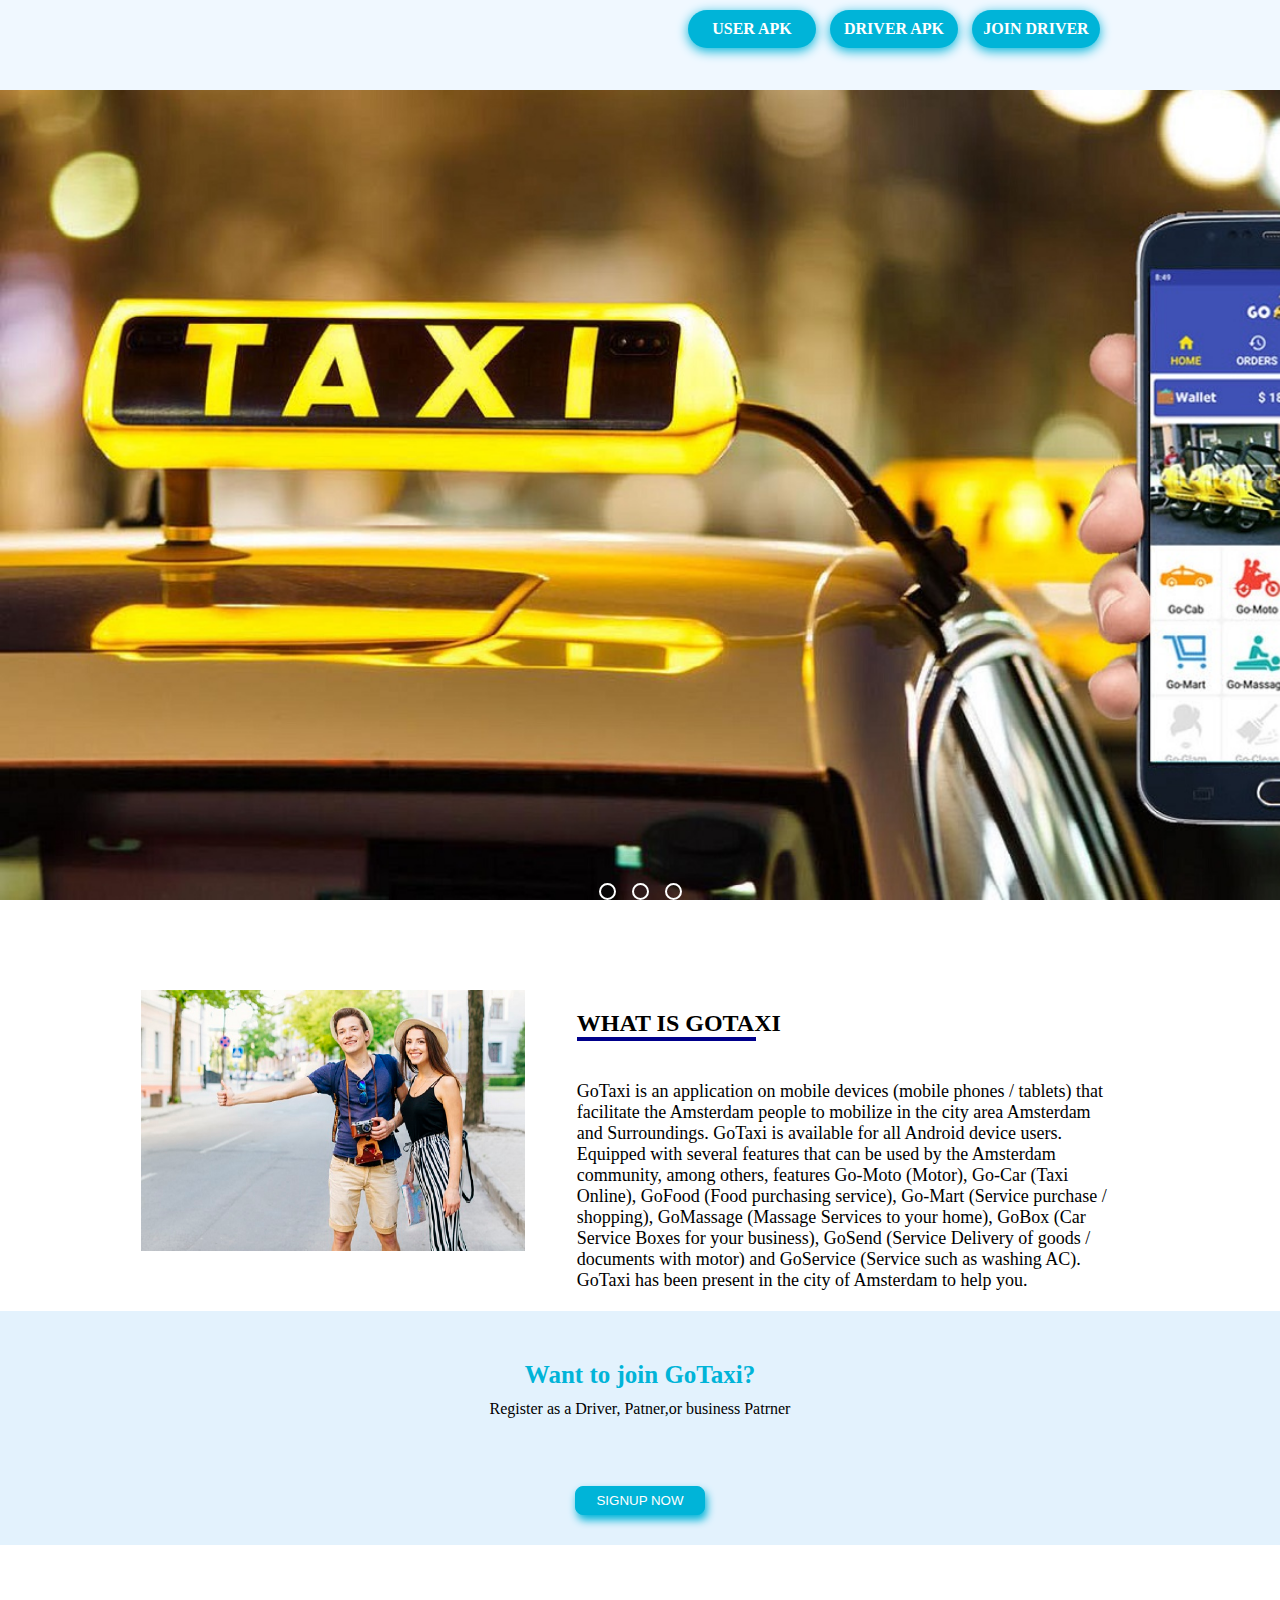
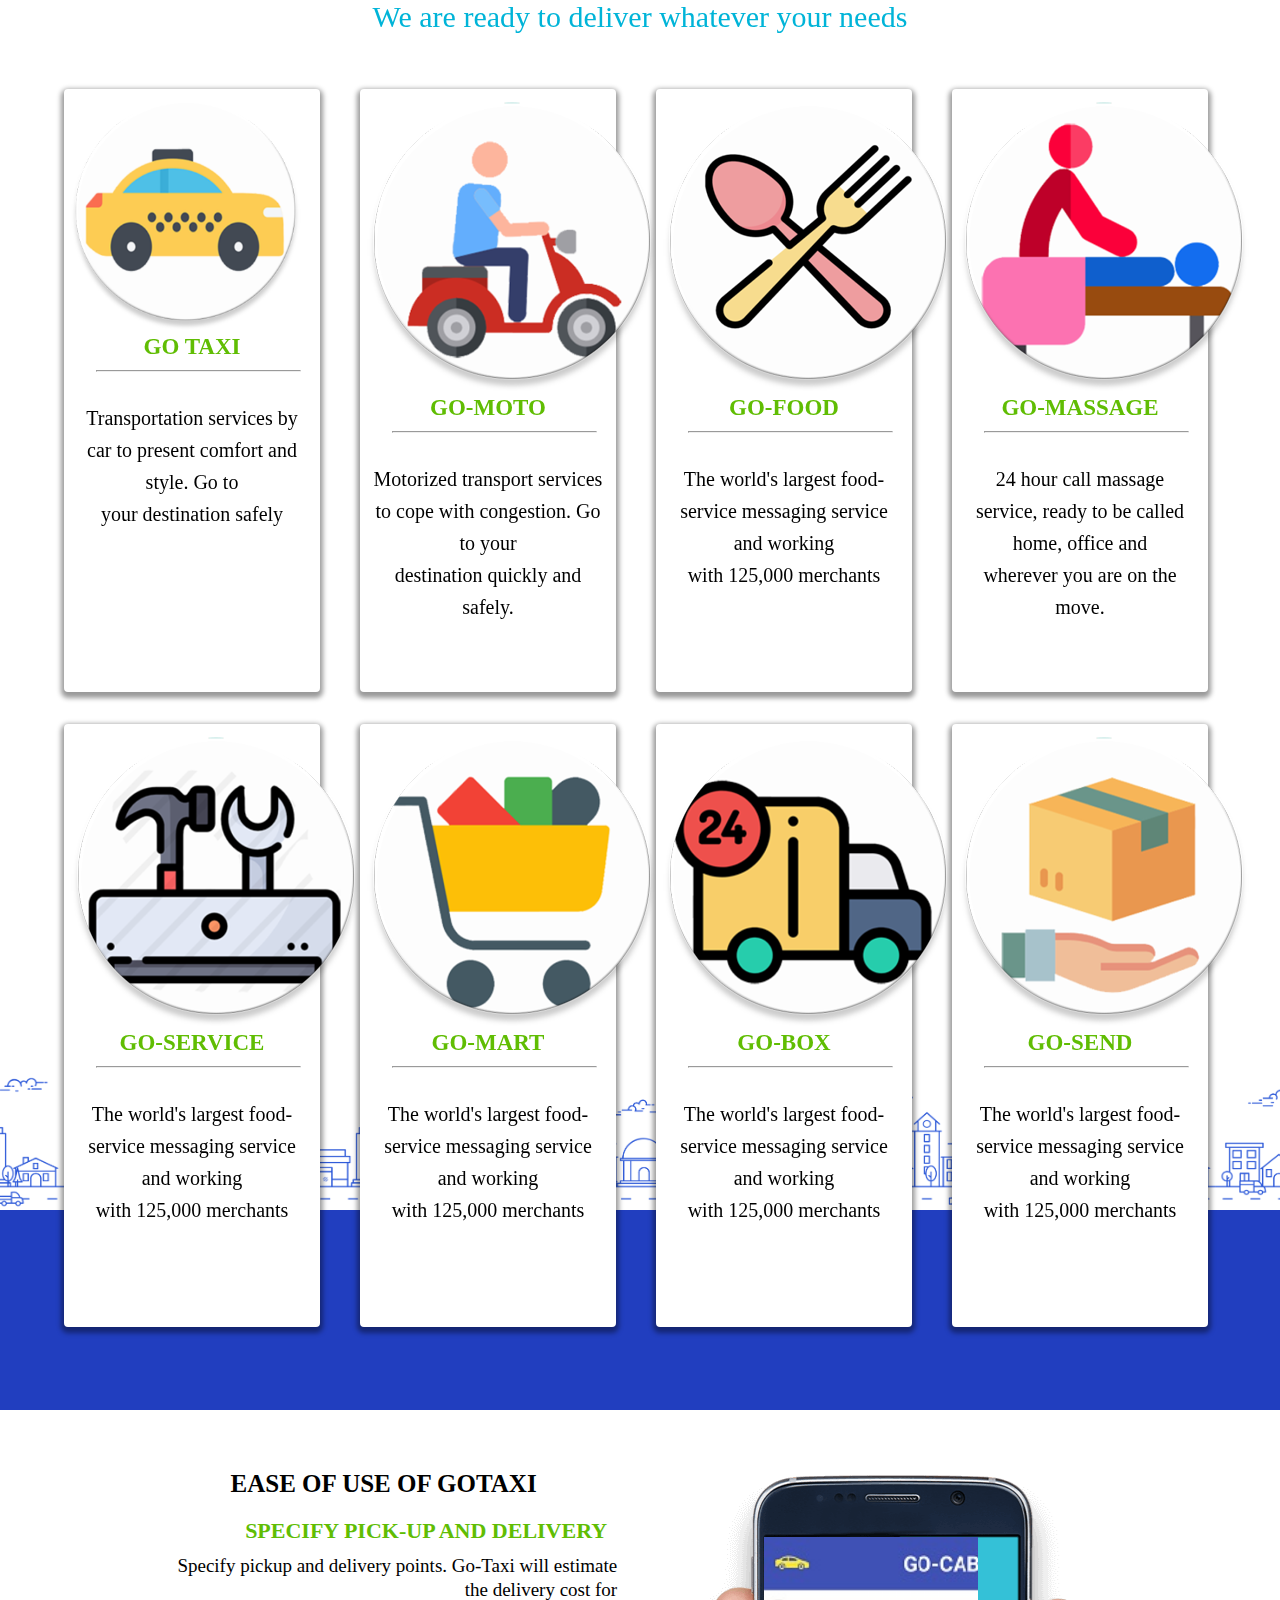
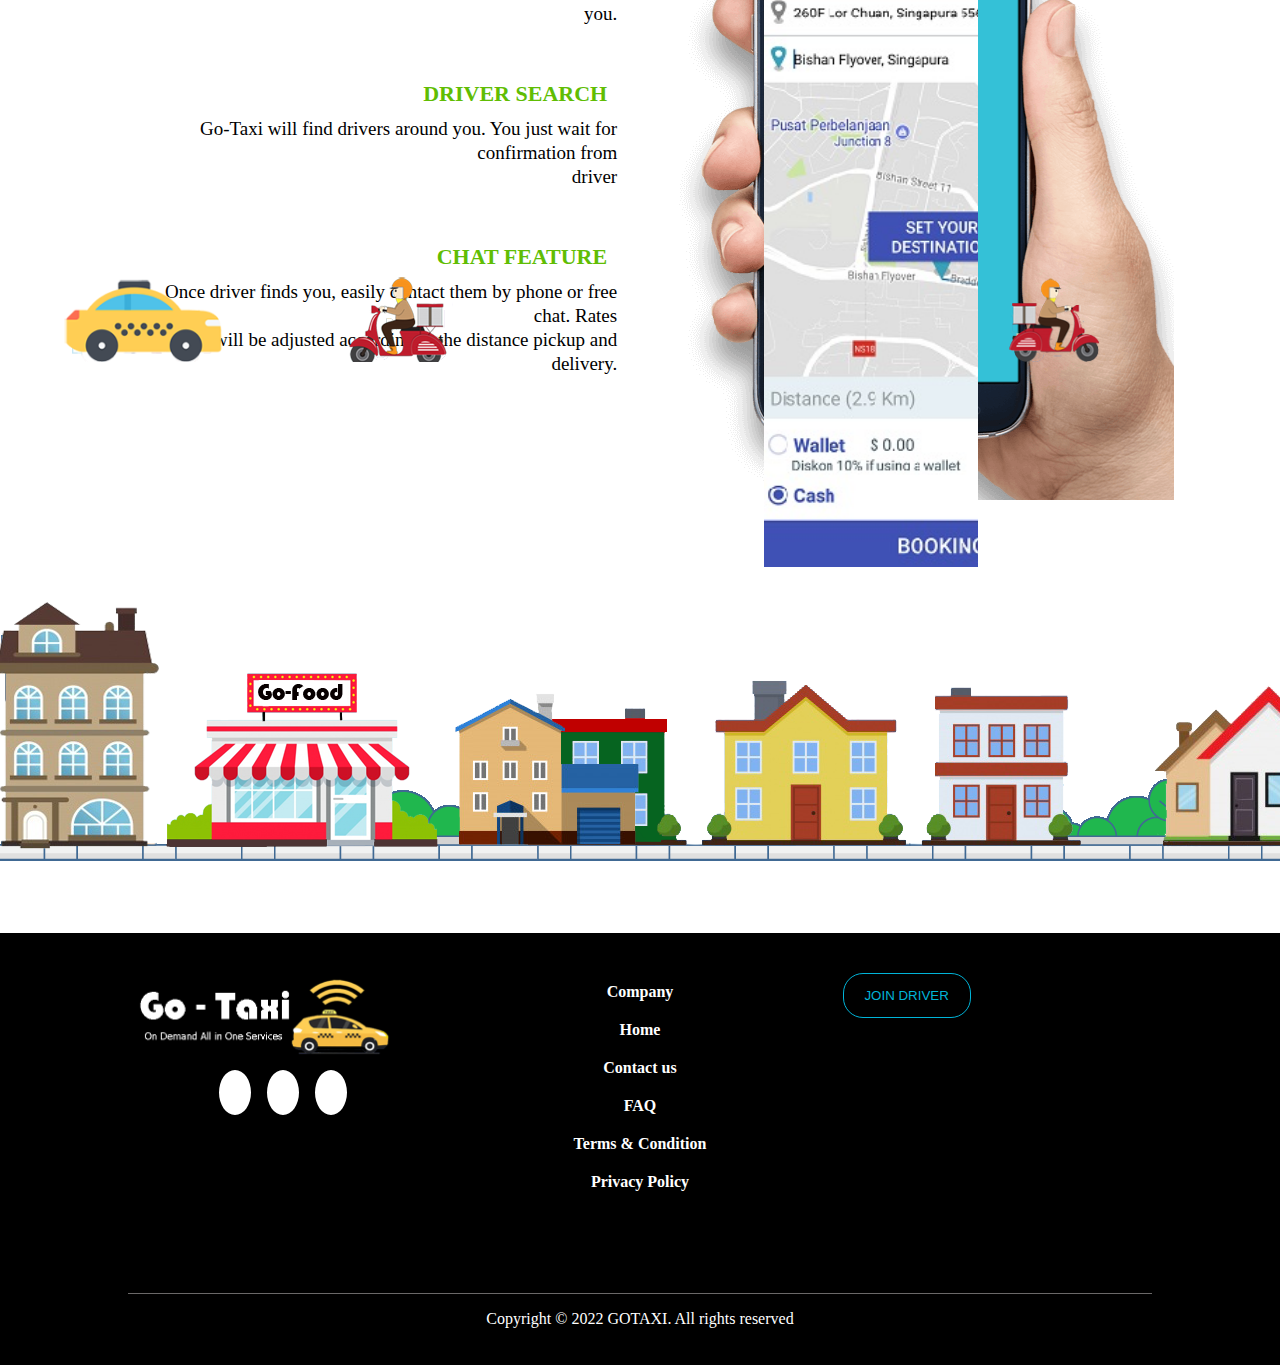
<file: Taxi/index.html>
<!DOCTYPE html>
<html lang="en">
<head>
    <meta charset="UTF-8">
    <meta http-equiv="X-UA-Compatible" content="IE=edge">
    <meta name="viewport" content="width=device-width, initial-scale=1.0">
    <title>Gotaxi</title>
    <link rel="stylesheet" href="css/gotaxi.css">
</head>
<body>
    <header id="header">
        <nav>
            <ul>
                <a href="#"><li>USER APK</li></a>
               <a href="#"> <li>DRIVER APK</li></a>
               <a href="#"> <li>JOIN DRIVER</li></a>
            </ul>
        </nav>
    </header>

   <section id="main-container">
        <div class="subcontainer">
            <div class="circle first-circle"></div>
            <div class="circle second-circle"></div>
            <div class="circle third-circle"></div>
        </div>
    </section>

    <main id="Gotaxibox">
        <div class="Gotaxibox">
            <img src="./gotaxi-images/book_taxi.jpg" alt="">
               <div class="Gotaxi">
                 <div id="gotaxi">
                    <h2>WHAT IS GOTAXI</h2>
                    <div id="line"></div>
                 </div>
                 <p>GoTaxi is an application on mobile devices (mobile phones / tablets) that facilitate the Amsterdam people to mobilize in the city area Amsterdam and Surroundings. GoTaxi is available for all Android device users. Equipped with several features that can be used by the Amsterdam community, among others, features Go-Moto (Motor), Go-Car (Taxi Online), GoFood (Food purchasing service), Go-Mart (Service purchase / shopping), GoMassage (Massage Services to your home), GoBox (Car Service Boxes for your business), GoSend (Service Delivery of goods / documents with motor) and GoService (Service such as washing AC). GoTaxi has been present in the city of Amsterdam to help you. </p>
               </div>
           </div>
    </main>
    <section>
        <div class="register">
            <h3><a href="#">Want to join GoTaxi?</a></h3>
            <p>Register as a Driver, Patner,or business Patrner</p>
            <button type="button" id="register-btn">SIGNUP NOW</button>
        </div>
    </section>

    <section id="container">
        <h2>We are ready to deliver whatever your needs</h2>
        <div class="gridcontainer">
            <div class="childgrid">
                <div class="card-img">
                    <img src="./gotaxi-images/mcar.png"  id="card-img-1" alt="">
                </div>
                <h4 class="Go-Tittle">GO TAXI</h4>
                <hr>
                <p class="Go-Text">Transportation services by car to present comfort and style. Go to <br> your destination safely</p>
            </div>
            <div class="childgrid">
                <div class="card-img">
                    <img src="./gotaxi-images/mride.png" alt="">
                </div>
                <h4 class="Go-Tittle">GO-MOTO</h4>
                <hr>
                <p class="Go-Text">Motorized transport services to cope with congestion. Go to your <br> destination quickly and safely.</p>
            </div>
            <div class="childgrid">
                <div class="card-img">
                    <img src="./gotaxi-images/mfood.png" alt="">
                </div>
                <h4 class="Go-Tittle">GO-FOOD</h4>
                <hr>
                <p class="Go-Text">The world's largest food-service messaging service and working <br> with 125,000 merchants</p>
            </div>
            <div class="childgrid">
                <div class="card-img">
                    <img src="./gotaxi-images/mmassage.png" alt="">
                </div>
                <h4 class="Go-Tittle">GO-MASSAGE</h4>
                <hr>
                <p class="Go-Text">24 hour call massage service, ready to be called home, office and <br> wherever you are on the move.</p>
            </div>
            <div class="childgrid">
                <div class="card-img">
                    <img src="./gotaxi-images/service.png" alt="">
                </div>
                <h4 class="Go-Tittle">GO-SERVICE</h4>
                <hr>
                <p class="Go-Text">The world's largest food-service messaging service and working <br> with 125,000 merchants</p>
            </div>
            <div class="childgrid">
                <div class="card-img">
                    <img src="./gotaxi-images/mart.png" alt="">
                    <div class="fontAwesome">
                        <i class="fa fa-motorcycle"></i>
                   </div>
                </div>
                <h4 class="Go-Tittle">GO-MART</h4>
                <hr>
                <p class="Go-Text">The world's largest food-service messaging service and working <br> with 125,000 merchants</p>
            </div>
            <div class="childgrid">
                <div class="card-img">
                    <img src="./gotaxi-images/box.png" alt="">
                </div>
                <h4 class="Go-Tittle">GO-BOX</h4>
                <hr>
                <p class="Go-Text">The world's largest food-service messaging service and working <br> with 125,000 merchants</p>
            </div>
            <div class="childgrid">
                <div class="card-img">
                    <img src="./gotaxi-images/msend.png" alt="">
                </div>
                <h4 class="Go-Tittle">GO-SEND</h4>
                <hr>
                <p class="Go-Text">The world's largest food-service messaging service and working <br> with 125,000 merchants</p>
            </div>
        </div>
        <div class=" bgblue"></div>
    </section>

    <section id="parContainer">
        <div id="flexcontainer">
            <div class="easeGotaxi">
                <h2>EASE OF USE OF GOTAXI</h2>
                <div class="specifyContainer">
                    <div class="specifyBox">
                        <h4>SPECIFY PICK-UP AND DELIVERY</h4>
                        <p>Specify pickup and delivery points. Go-Taxi will estimate the delivery cost for <br> you.</p>
                    </div>
                    <div class="specifyBox">
                        <h4>DRIVER SEARCH</h4>
                        <p>Go-Taxi will find drivers around you. You just wait for confirmation from <br> driver</p>
                    </div>
                    <div class="specifyBox">
                        <h4>CHAT FEATURE</h4>
                        <p>Once driver finds you, easily contact them by phone or free chat. Rates <br> will be adjusted according to the distance pickup and delivery.</p>
                    </div>
                </div>
            </div>
            <div id="handcontainer">
                <div class="handChild"></div>
            </div>
        </div>
        <div id="Go-food-container">
            <div class="car" id="Vehicle-1"></div>
            <div class="car" id="Vehicle-2"></div>
            <div class="car" id="Vehicle-3"></div>
        </div>
    </section>
    <section id="footer">
        <div id="footer-grid">
            <div class="taxi-col">
                <img src="./gotaxi-images/logo_white.png" alt="">
                <div id="footer-circle-container">
                    <div class="footer-circle"></div>
                    <div class="footer-circle"></div>
                    <div class="footer-circle"></div>
                </div>
            </div>
            <ul class="list-col">
                <li><a href="#" class="url">Company</a></li>
                <li><a href="#" class="url">Home</a></li>
                <li><a href="#" class="url">Contact us</a></li>
                <li><a href="#" class="url">FAQ</a></li>
                <li><a href="#" class="url">Terms & Condition</a></li>
                <li><a href="#" class="url">Privacy Policy</a></li>
            </ul>
          <button type="button" id="footer-btn">JOIN DRIVER</button>
        </div>
        <div id="footer-line"></div>
        <p class="Copyright">Copyright &copy; 2022 GOTAXI. All rights reserved</p>
    </section>
</body>
</html>
</file>
<file: Taxi/css/gotaxi.css>
*{
    margin: 0px;
    padding: 0px;
    box-sizing: border-box;
    /* outline: 2px solid red; */
}
#header{
    width: 100%;
    /* height: 7vh; */
    /* padding: 10px; */
    position: sticky;
    top: 0;
    right: 0;
    /* margin-top: 10px; */
    /* margin-bottom: 20px; */
    background-color: aliceblue;
}
nav{
    height: 10vh;
}
#header ul{
    display: flex;
    justify-content: flex-end;
    margin-right: 170px;
    padding: 3px;
    /* margin-top: 30px; */
    list-style-type: none;
}
#header li{
    margin: 7px;
    width: 10vw;
    padding: 10px;
    border-radius: 50px;
    box-shadow: #00b4d8 0px 3px 12px 0px;
    background-color: #00b4d8;
    text-align: center;
}
a{
    text-decoration: none;
    color: white;
    font-weight: 600;
}
a:hover{
    text-decoration: underline;
}
#main-container{
    height: 100vh;
}
.subcontainer{
    height: 90%;
    display: flex;
    justify-content: center;
    align-items: flex-end;
    gap: 1rem;
    background-image: url(../gotaxi-images/asset.jpg);
    background-repeat: no-repeat;
    background-size: cover;
    animation: animatebg 10s cubic-bezier(0,1,0,1) infinite;
}
@keyframes animatebg {
    0%{
        background: url(../gotaxi-images/asset.jpg) no-repeat;
        background-size: cover;
    }
    33%{
        background: url(../gotaxi-images/asset1.jpg) no-repeat;
        background-size: cover;
    }
    66%{
        background: url(../gotaxi-images/asset2.jpg) no-repeat;
        background-size: cover;
    }
}
.subcontainer .circle{
    height: 17px;
    width: 17px;
    border: 2px solid white;
    border-radius: 50%;
}
.first-circle{
    animation: animate-first-circle 10s cubic-bezier(0,1,0,1) infinite;
}
.second-circle{
    animation: animate-second-circle 10s cubic-bezier(0,1,0,1);
}
.third-circle{
    animation: animate-third-circle 10s cubic-bezier(0,1,0,1);
}
@keyframes animate-first-circle{
    0%{
        background-color: #fff;
    }
    33%{
        background-color: none;
    }
    66%{
        background-color: #fff;
    }
}
@keyframes animate-second-circle{
    0%{
        background-color: #fff;
    }
    33%{
        background-color: #fff;
    }
    66%{
        background-color: #fff;
    }
}
@keyframes animate-third-circl{
    0%{
        background-color: #fff;
    }
    33%{
        background-color: none;
    }
    66%{
        background-color: #fff;
    }
}
#Gotaxibox{
    width: 100%;
}
.Gotaxibox{
    display: flex;
    width: 78%;
    gap: 2rem;
    /* justify-content: space-between; */
    margin: auto;
    /* margin-top: 50px; */
    /* height: 30vh; */
    
}
.Gotaxibox img{
    max-width: 30vw;
    max-height: 29vh;
}
#gotaxi{
    padding: 20px;
}
#gotaxi h2{
    font-weight: 600;
}
#line{
    max-width: 14vw;
    background-color: darkblue;
    border: 2px solid darkblue;
}
.Gotaxi p{
    /* margin-left:36px; */
    /* margin-top: 20px; */
    /* line-height: 1.5em; */
    font-size: 18px;
    padding: 20px;
    /* margin-bottom: 30px; */
}
.register{
    background-color: rgb(227, 242, 253);
    display: flex;
    flex-direction: column;
    align-items: center;
    gap: 0.7rem;
}
.register a{
    text-decoration: none;
    color: #00b4d8;
}
.register h3{
    /* text-align: center; */
    padding-top: 50px;
    font-size: 25px;
    /* margin-bottom: 20px; */
}
.register p{
    font-size: 16px;
    margin-bottom: 27px;
}
#register-btn{
    margin: 30px auto;
    border: 1px solid #00b4d8;
    border-radius: 8px;
    background-color: #00b4d8;
    padding: .35rem 1.3rem;
    color: #fff;
    box-shadow: 2px 5px 8px 0px #00b4d8;
    /* justify-content: center; */
}
#container{
    position: relative;
    background-image: url(../gotaxi-images/banner.png);
    background-position: right 50% bottom  200px;
    background-size: 30% 150px;
    background-repeat: repeat-x;
    height: 160vh;
}
#container h2{
    text-align: center;
    color: #00b4d8;
    font-size: 30px;
    font-weight: 400;
    margin: 25px;
    padding: 30px;
}
.gridcontainer{
    position: relative;
    width: 90%;
    /* height: 30vh; */
    margin: auto;
    display: grid;
    grid-template-columns: repeat(4,1fr);
    gap: 2rem;
}
.childgrid{
    height: 67vh;
    width: 20vw;
    border: 2px solid #fff;
    border-radius: 4px;
    background-color: #fff;
    box-shadow: 0px 3px 5px 3px rgb(0 0 0 / 40%);
}
.card-img{
    width: 100%;
}
#card-img-1{
    width: 95%;
}
.Go-Tittle{
    font-size: 23px;
    text-align: center;
    color: #60bd03;
    margin-bottom: 10px;
}
hr{
    width: 16vw;
    margin-left: 30px;
}
.Go-Text{
    font-size: 20px;
    text-align: center;
    padding: 10px;
    line-height: 2rem;
    margin-top: 20px;
}
.bgblue{
    position: absolute;
    bottom: 0;
    background-color: rgb(33, 62, 191);
    height: 200px;
    width: 100%;
    z-index: -1;
}
#parContainer{
    height: 87vh;
    width: 100%;
}
#flexcontainer{
    height: 80vh ;
    display: flex;
    gap: 3.5rem;
    width: 80%;
    margin-top: 60px;
    margin-left: 150px;
}
.easeGotaxi h2{
    text-align: center;
    font-size: 25px;
    margin-bottom: 10px;
    font-weight: 600;
}
.specifyBox{
    margin-bottom: 45px;
}
.specifyBox h4{
    text-align: end;
    font-size: 22px;
    color: #60bd03;
    padding: 10px;
    animation: animate-h4 3s linear infinite;
}
@keyframes animate-h4{
    0%{
        color: #60bd03;
    }
    66%{
        color: #00b4d8;
    }
    100%{
        color: #00b4d8;
    }
}
.specifyBox p{
    text-align: end;
    font-size: 19px;
    line-height: 1.5rem;
}
#handcontainer{
    position: relative;
    background-image: url(../gotaxi-images/hand.png);
    background-repeat: no-repeat;
    height: 70vh;
    width: 50vw;
}
.handChild{
    height: 70vh;
    width: 16.7vw;
    margin-top: 67px;
    margin-left: 91px;
    background-image: url(../gotaxi-images/view1.jpg);
    background-repeat: no-repeat;
    background-size: cover;
    animation: animate-handchild 10s cubic-bezier(0,1,0,1)infinite
}
@keyframes animate-handchild{
    0%{
        background-image: url(../gotaxi-images/view1.jpg);
    }
    33%{
        background-image: url(../gotaxi-images/view2.jpg);
    }
    100%{
        background-image: url(../gotaxi-images/view3.jpg);
    }
}
#Go-food-container{
    background-image: url(../gotaxi-images/ilustrasion-scene.png);
    background-repeat: no-repeat;
    width: 100%;
    height: 60vh;
    overflow: hidden;
}
.car{
    position: absolute;
     height: 100px;
     width: 100%;
     top: 3462px;
     left: 0;
}
#Vehicle-1{
    background-image: url(../gotaxi-images/ilustrasion-vehicle.png);
    background-repeat: no-repeat;
    background-size: auto 100px ;
    animation: animate-Vehicle-1 10s normal linear infinite 0s;
}
#Vehicle-2{
    background-image: url(../gotaxi-images/ilustrasion-vehicle-02.png);
    background-repeat: no-repeat;
    background-size: auto 100px;
    animation: animate-Vehicle-2 10s normal linear infinite 0s;
}
#Vehicle-3{
    background-image: url(../gotaxi-images/ilustrasi-vehicle-reverse.png);
    background-repeat: no-repeat;
    animation: animate-Vehicle-3 10s normal linear infinite 0s ;
}
@keyframes animate-Vehicle-1 {
    from {
         background-position: -650px 0;
    }

    to {
         background-position: 650px 0;
    }

}

@keyframes animate-Vehicle-3 {
    from {
         background-position: 650px 0;
    }

    to {
         background-position: -650px 0;
    }

}

@keyframes animate-Vehicle-2 {
    from {
        background-position: -950px 0;
    }

    to {
        background-position: 950px 0;
}

}
#footer{
    background-color: black;
    margin-top: 280px;
    height: 48vh;
}
#footer-grid{
    width: 80%;
    height: 40vh;
    display:grid;
    grid-template-columns: repeat(3,2fr);
    margin: auto;
    gap: 3rem;
}
.taxi-col img{
    max-width:90%;
    margin-top: 40px;
}
.list-col{
    margin-top: 40px;
}
.url:hover{
    text-decoration: underline;
    color: green;
}
.list-col a{
    text-decoration: none;
    transition: all 1.3s;
}
.list-col li{
    text-align: center;
    padding: 10px;
}
#footer-circle-container{
    display: flex;
    flex-direction: row;
    justify-content: center;
    gap: 1rem;
    margin-top: 6px;
}
.footer-circle{
    height: 5vh;
    width: 2.5vw;
    border: 2px solid white;
    border-radius: 100%;
    background-color: #fff;
}
#footer-btn{
    margin-top: 40px;
    border: 1px solid #00b4d8;
    border-radius: 20px;
    width: 10vw;
    height: 5vh;
    color: #00b4d8;
    background-color: black;
    transition: all 1.3s;
}
#footer-btn:hover{
    text-decoration: underline;
    color:#fff;
    /* background: var(--primary-color); */
}
#footer-line{
    border-bottom: 1px solid #6a6868;
    width: 80%;
    margin: auto;
}
.Copyright{
    color: #fff;
    text-align: center;
    margin: 1rem;
}
</file>
